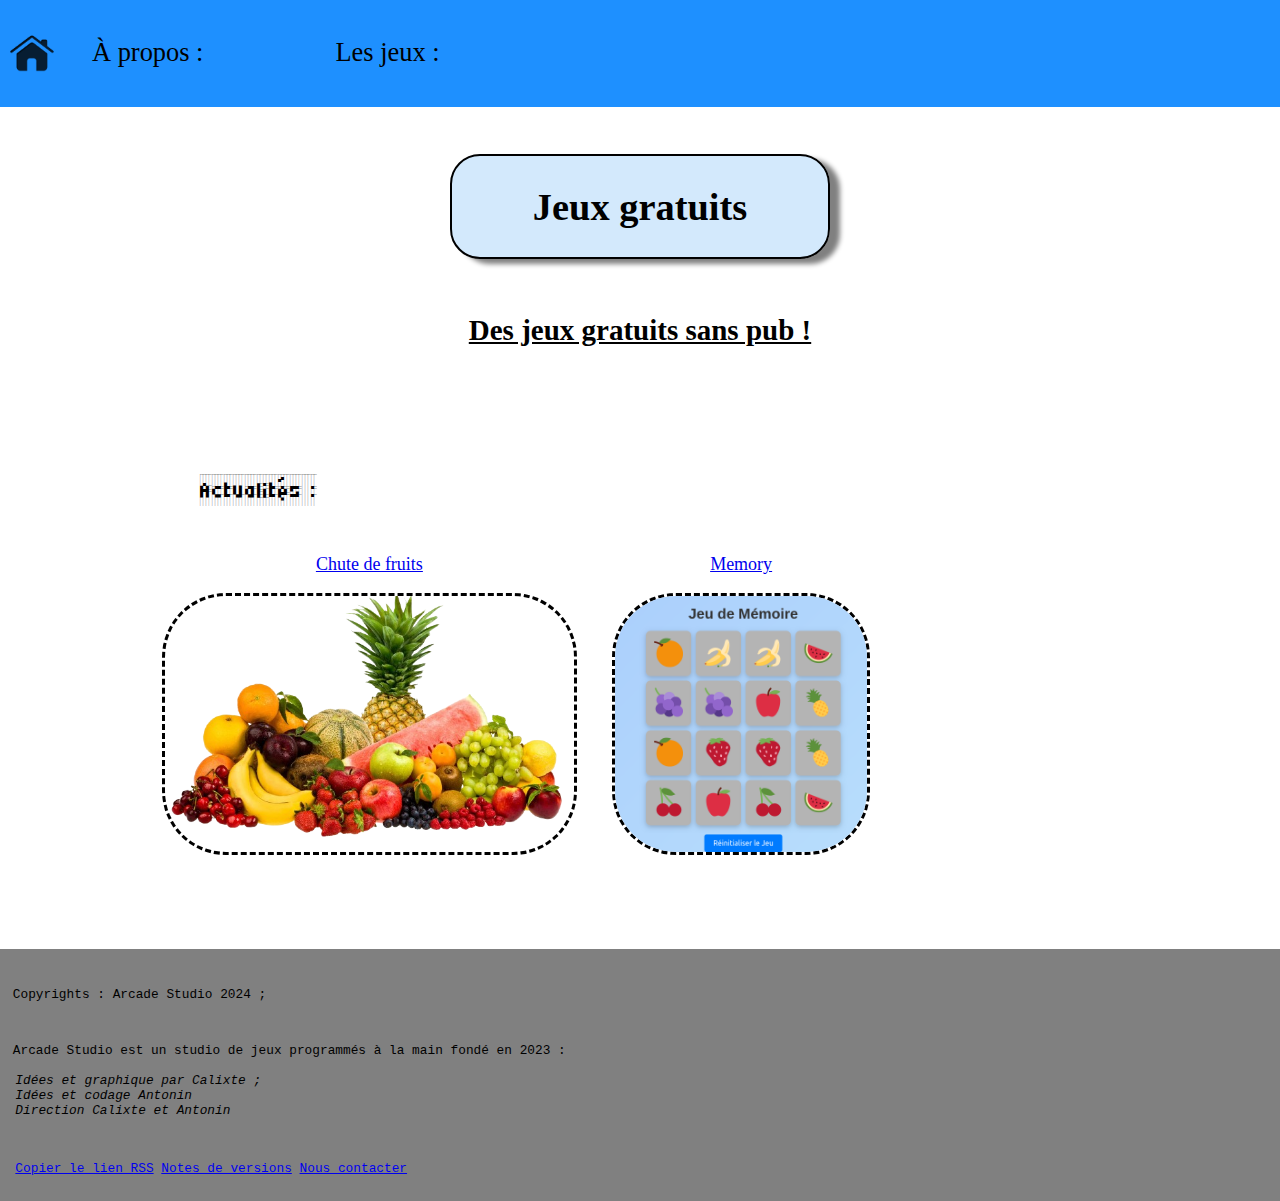
<file: index.html>
<!DOCTYPE html>
<html>
	<head>
		<title>Jeux gratuits - Page principale</title>
		<link rel="icon" href="favicon.ico">
		<meta http-equiv="content-type" content="text/html; charset=UTF-8">
		<link rel="stylesheet" href="styles/index.css">
		<link rel="stylesheet" href="styles/nav.css">
		<script src="scripts/script.js"></script>
	</head>

	<body>
		<nav>
			<img src="images/home.png" style="height:2em;margin-left:1em;margin-top:1.8em;margin-right:-4em;cursor:pointer;" alt="home" onclick="window.location.href='index.html';"><img>
			<details id="d1" class="liste" onmouseover="over(1);" onmouseout="out(1)">
				<summary>À propos :<br/></summary>
				<div class="details">
					<a class="mn" href="index.html#" onclick="navigator.clipboard.writeText('Copyrights : Arcade Studio 2024 ;')">Copier les informations des copyrights</a><br/><br/>
					<a class="mn" href="index.html#footer">Qui sommes-nous ?</a><br/><br/>
					<a class="mn" href="index.html#footer">Actualités (RSS)</a><br/>
				</div>
			</details>

			<details id="d2" class="liste" onmouseover="over(2);" onmouseout="out(2)">
				<summary onclick="window.location.href='explore.html';" style="cursor:pointer;">Les jeux :<br/></summary>
				<div class="details">
					<a class="mn" href="explore.html" style="background-image: url(images/link.svg);background-position: center right;background-repeat: no-repeat;">Les jeux&nbsp;&nbsp;&nbsp;</a><br/>
				</div>
			</details>
		</nav><br/><br/><br/><br/>

		<div id="content">
			<br/><br/><br/><br/>
			<h1>Jeux gratuits</h1>
			<h2><u>Des jeux gratuits sans pub !</h2></u></h2>
			<br/><br/><br/>
			<div id="actualités">
				<u style="font-size: xx-large;margin-left: 2em;font-family: 'game';">Actualités :</u><br><br/><br/>
				<div style="discplay:inline-flex;">
					<a href="games/chuteDeFruits" style="display: inline flow-root list-item;list-style: none;margin-left:2em;"><p style="text-align: center;font-size: large;">Chute de fruits</p><img id="cdf" title="Chute de fruits" src="images/fruits.png" alt="Chute de fruits"></a>&nbsp;&nbsp;
					<a href="games/memory" style="display: inline flow-root list-item;list-style: none;margin-left:2em;"><p style="text-align: center;font-size: large;">Memory</p><img id="cdf" title="Memory" src="images/Thèmes/memory.png" alt="Memory"></a>
				</div>
			</div>
		</div><br><br><br><br><br><br>
		<footer>
			<p>Copyrights : Arcade Studio 2024 ;</p><br/>
			<p>Arcade Studio est un studio de jeux programmés à la main fondé en 2023 :<br/><br/>
				<i id="cv">&nbsp; Idées et graphique par Calixte ;</i><br/>
				<i id="aw">&nbsp; Idées et codage Antonin</i><br/>
				<i id="aw">&nbsp; Direction Calixte et Antonin</i></p><br/><br/>
				&nbsp; <a href="#" onclick="navigator.clipboard.writeText('https://cavaanwl.github.io/games/flux.rss')">Copier le lien RSS</a>
				<a href="versions.html">Notes de versions</a>
				<a href="mail.html">Nous contacter</a>
				<a id="footer"></a>
		</footer>
	</body>
</html>
</file>
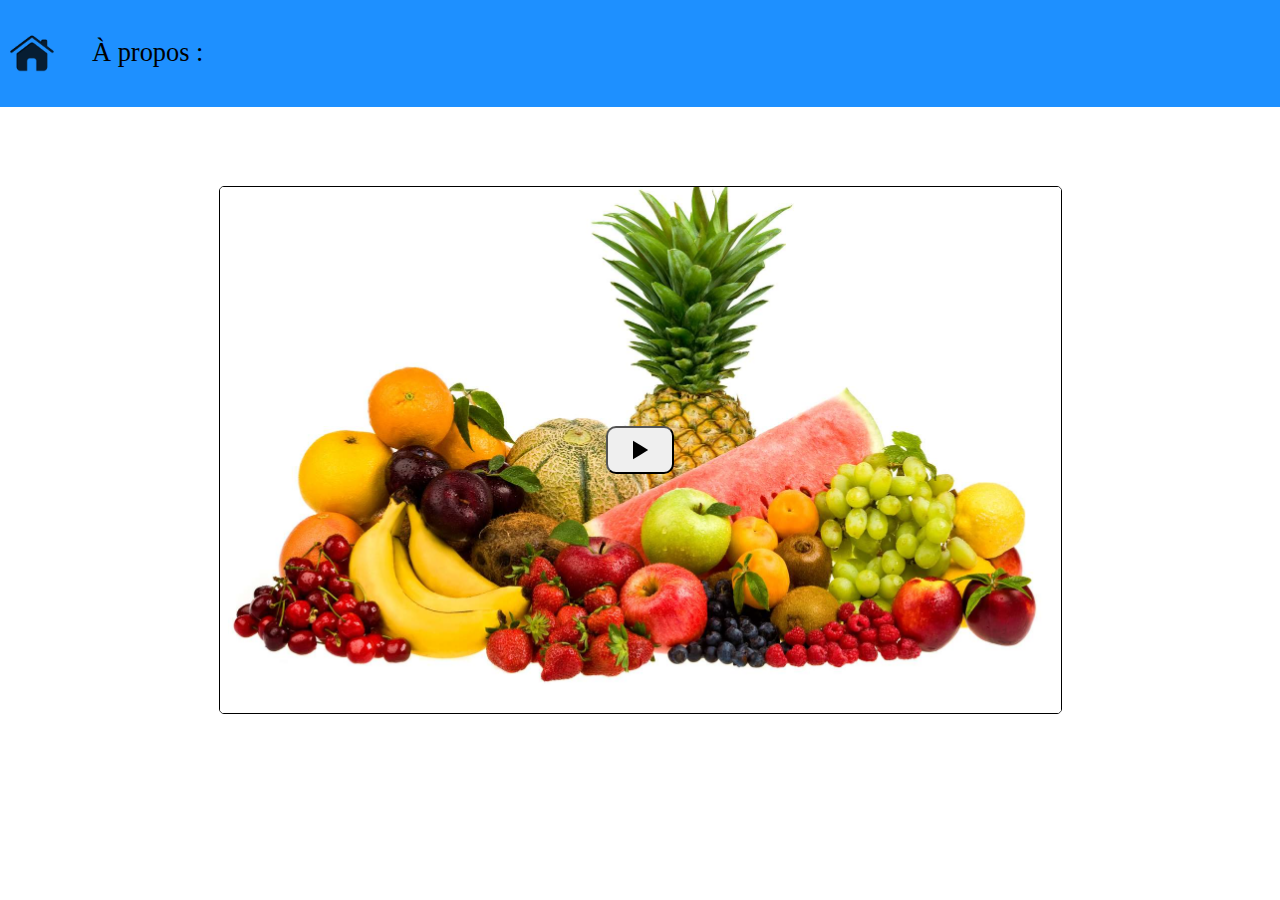
<file: games/chuteDeFruits/index.html>
<!DOCTYPE html>
<html>
	<head>
		<title>Jeux gratuits - Chute de fruits</title>
		<link rel="icon" href="favicon.ico">
		<meta http-equiv="content-type" content="text/html; charset=UTF-8">
		<link rel="stylesheet" href="styles/chute.css">
		<link rel="stylesheet" href="styles/descente.css">
		<link rel="stylesheet" href="styles/nav.css">
	</head>

	<body>
		<nav>
			<img src="images/home.png" style="height:2em;margin-left:1em;margin-top:1.8em;margin-right:-4em;cursor:pointer;" alt="home" onclick="window.location.href='../../index.html';"><img>
			<details id="d1" class="liste" onmouseover="over(1);" onmouseout="out(1)">
				<summary>À propos :<br/></summary>
				<div class="details">
					<a class="mn" href="#" onclick="navigator.clipboard.writeText('Copyrights : Arcade Studio 2024 ;')">Copier les informations des copyrights</a><br/>
				</div>
			</details>
		</nav><br/><br/><br/><br/><br/>
	<body id="body">
		<center id="compte" style="visibility:hidden;"><h3>Points : <p id="pts">0</p></h3>&nbsp;<h3>Vies : <p id="live">1</p></h3></center>
		<div id="groupe">
			<div id="game">
				<img src="images/fruits.jpeg" class="fruits" width='841' height='526'></img>
				<button id="play" title="jouer"onclick="audiostart()"><svg height="100%" version="1.1" viewBox="0 0 36 36" width="100%"><path d="M 12,26 18.5,22 18.5,14 12,10 z M 18.5,22 25,18 25,18 18.5,14 z"></path></svg></button>
			</div>
			<div id="jsf"></div>
		</div>
	</body> 
	<script src="script/script.js"></script>
	<script src="chute.js"></script> 
</html>
</file>
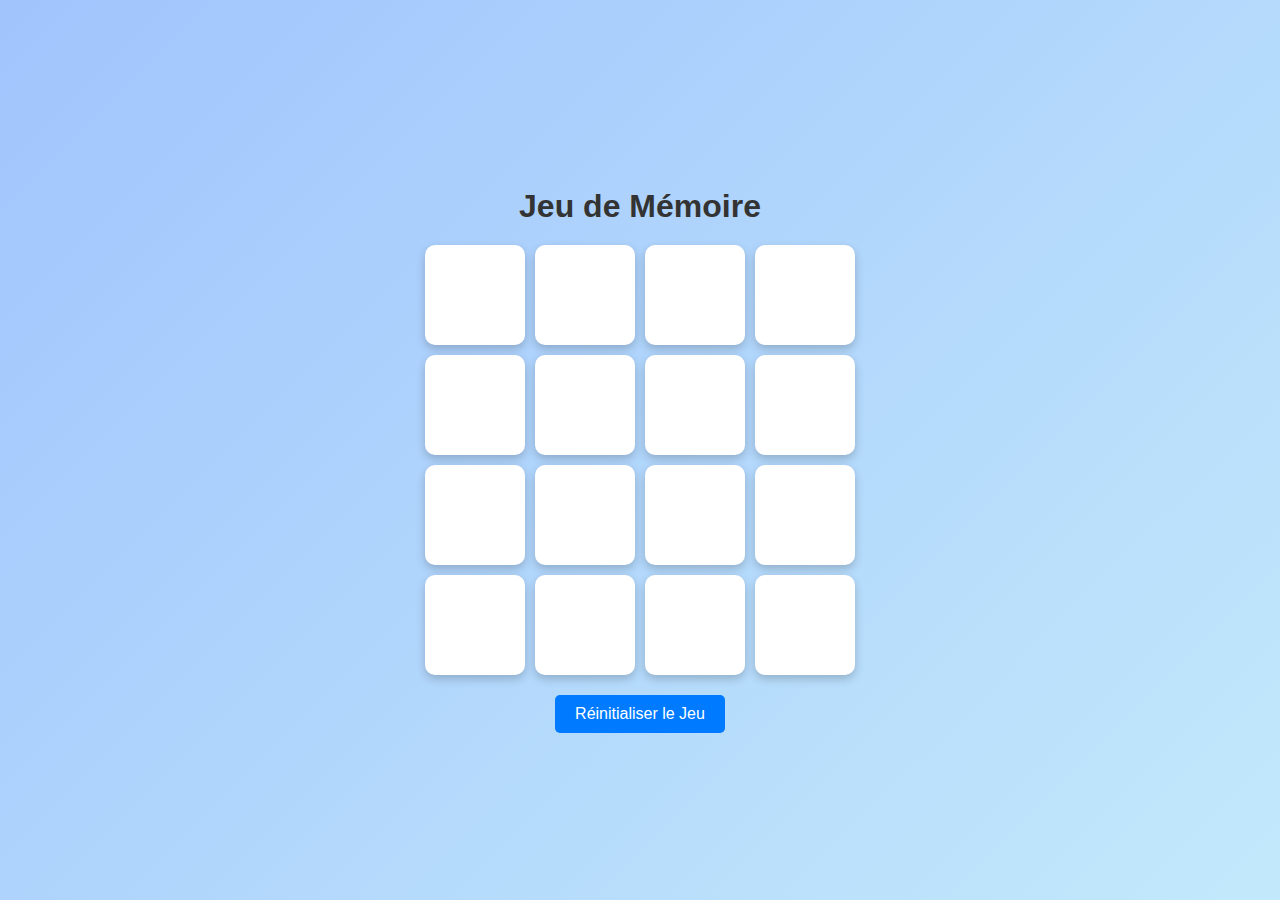
<file: games/memory/index.html>
<!DOCTYPE html>
<html lang="fr">
<head>
    <meta charset="UTF-8">
    <meta name="viewport" content="width=device-width, initial-scale=1.0">
    <link rel="stylesheet" href="styles/style.css">
    <link rel="icon" href="favicon.ico">
    <title>Jeu de Mémoire</title>
</head>
<body>
    <div class="container">
        <h1>Jeu de Mémoire</h1>
        <div class="board" id="board"></div>
        <button id="reset">Réinitialiser le Jeu</button>
    </div>
    <script src="scripts/script.js"></script>
</body>
</html>
</file>
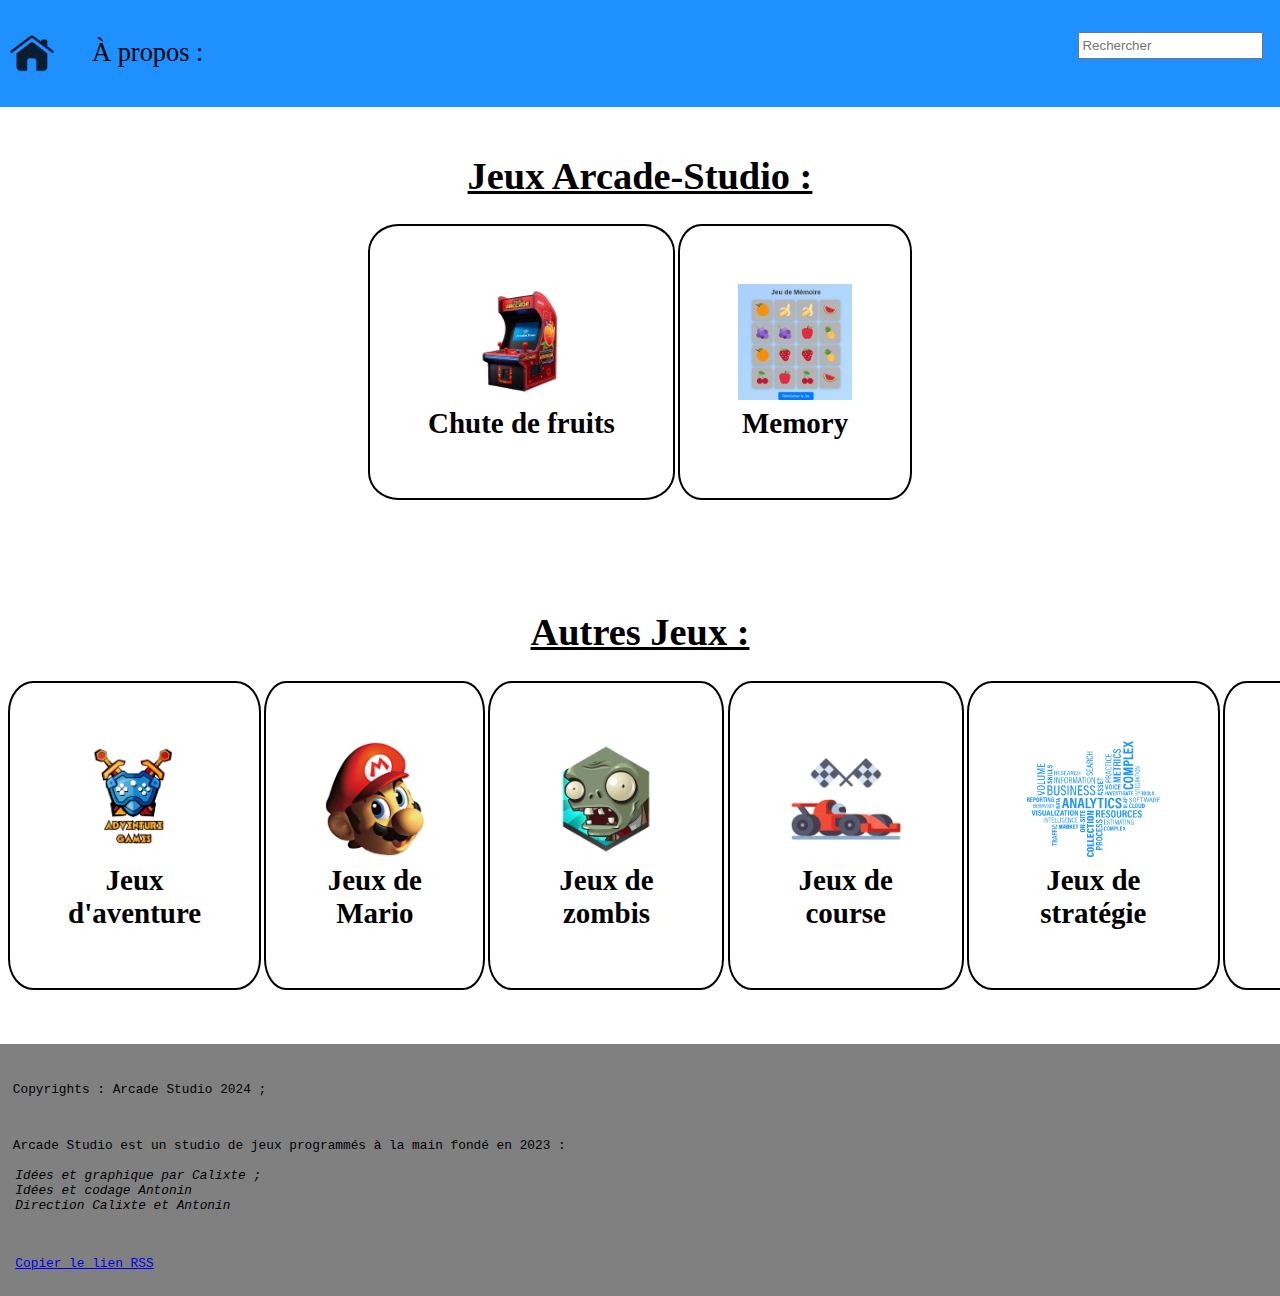
<file: explore.html>
<!DOCTYPE html>
<html lang="fr">
    <head>
        <meta charset="UTF-8">
        <meta name="viewport" content="width=device-width, initial-scale=1.0">
        <link rel="stylesheet" href="styles/nav.css">
        <link rel="stylesheet" href="styles/explore.css">
        <script src="scripts/script.js"></script>
        <script src="scripts/search.js"></script>
        <link rel="icon" href="favicon.ico">
        <title>Jeux Gratuits - Page des jeux</title>
    </head>
    <body>
        <nav>
            <img src="images/home.png" style="height:2em;margin-left:1em;margin-top:1.8em;margin-right:-4em;cursor:pointer;" alt="close" onclick="window.location.href='index.html';"><img>
            <details id="d1" class="liste" onmouseover="over(1);" onmouseout="out(1)">
                <summary>À propos :<br/></summary>
                <div class="details">
                    <a class="mn" href="#" onclick="navigator.clipboard.writeText('Copyrights : Arcade Studio 2024 ;')">Copier les informations des copyrights</a><br/><br/>
                    <a class="mn" href="#footer">Qui sommes-nous ?</a><br/><br/>
                    <a class="mn" href="#footer">Actualités (RSS)</a><br/>
                </div>
            </details>
            <form action="" method="dialog">
                <input list="search" name="q" placeholder="Rechercher" id="input" type="search" >
                <button style="visibility: hidden;" type="submit" onclick="go();"></button>
                <datalist id="search">
                    <option value="Chute de fruits"></option>
                    <option value="Memory"></option>
                    <option value="aventure"></option>
                    <option value="mario"></option>
                    <option value="zombis"></option>
                    <option value="course"></option>
                    <option value="stratégie"></option>
                    <option value="tir"></option>
                    <option value="avion"></option>
                </datalist>
            </form>
        </nav><br/><br/><br/><br/><br/><br/><br/><br/>
        <center id="content">
            <div id="ja">
                <h1 id="jear"><u>Jeux Arcade-Studio :</u></h1><br><br>
                <div id="jaoj">
                    <h2  onclick="window.location.href='games/chuteDeFruits';"><img class="themes" src="images/Thèmes/arcade.png"></img><br>Chute de fruits</h2>&nbsp;
                    <h2  onclick="window.location.href='games/memory';"><img class="themes" src="images/Thèmes/memory.png"></img><br>Memory</h2>
                </div>
            </div>
            <br/><br/><br/><br/>
            <h1 id="ajv"><u>Autres Jeux :</u></h1><br><br>
            <div id="aj">
                <h2 onclick="window.location.href='games/aventure.html';"><img class="themes" src="images/Thèmes/aventure.png"></img><br>Jeux d'aventure</h2>&nbsp;
                <h2 onclick="window.location.href='games/mario.html';"><img class="themes" src="images/Thèmes/mario.png"></img><br>Jeux de Mario</h2>&nbsp;
                <h2 onclick="window.location.href='games/zombis.html';"><img class="themes" src="images/Thèmes/zombis.png"></img><br>Jeux de zombis</h2>&nbsp;
                <h2 onclick="window.location.href='games/course.html';"><img class="themes" src="images/Thèmes/course.png"></img><br>Jeux de course</h2>&nbsp;
                <h2 onclick="window.location.href='games/stratégie.html';"><img class="themes" src="images/Thèmes/stratégie.png"></img><br>Jeux de stratégie</h2>&nbsp;
                <h2 onclick="window.location.href='games/tir.html';"><img class="themes" src="images/Thèmes/tir.png"></img><br>Jeux de tirs</h2>&nbsp;
                <h2 onclick="window.location.href='games/avion.html';"><img class="themes" src="images/Thèmes/avion.png"></img><br>Jeux d'avions</h2>
            </div>
        </center>
        <br><br>
        <footer>
            <p>Copyrights : Arcade Studio 2024 ;</p><br/>
            <p>Arcade Studio est un studio de jeux programmés à la main fondé en 2023 :<br/><br/>
                <i id="cv">&nbsp; Idées et graphique par Calixte ;</i><br/>
                <i id="aw">&nbsp; Idées et codage Antonin</i><br/>
                <i id="aw">&nbsp; Direction Calixte et Antonin</i></p><br/><br/>
                &nbsp; <a href="#" onclick="navigator.clipboard.writeText('https://cavaanwl.github.io/main/flux.rss')">Copier le lien RSS</a>
                <a id="footer"></a>
        </footer>
    </body>
</html>
</file>
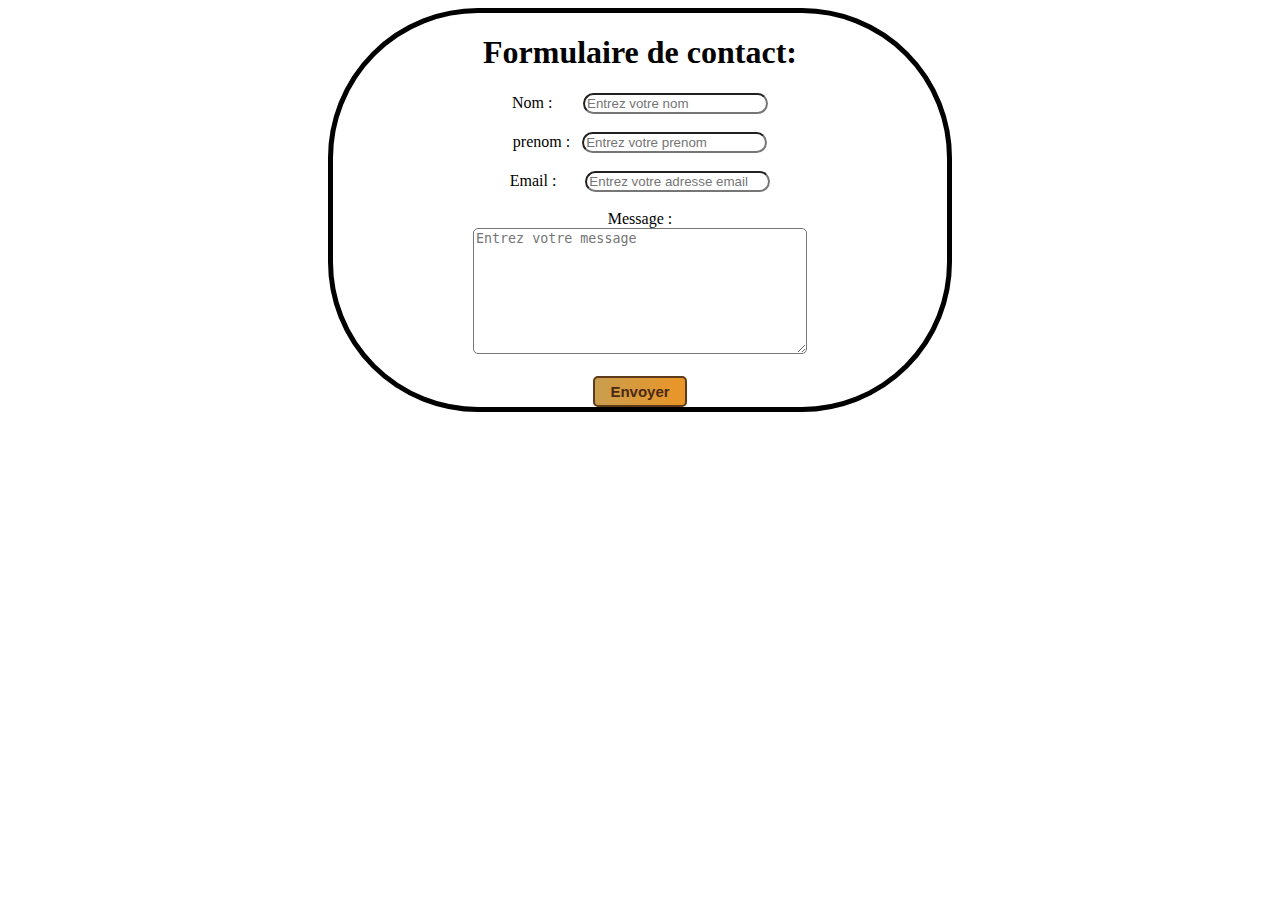
<file: mail.html>
<!DOCTYPE html>
<html>
	<head>
		<meta charset="utf-8">
		<link rel="stylesheet" href="mail.css">
		<link rel="icon" href="email.png">
		<title>Contactez nous :</title>
	</head>
	<body>
		<noscript>
			<p>Veuillez activer le Javascript pour voir la page.</p>
		</noscript>
		<div class="case">
			<h1>Formulaire de contact:</h1>
			<form>
					<label for="nom">Nom :</label>
					<input type="text" id="nomcontact" name="nom" placeholder="Entrez votre nom"  required><br><br>

					<label for="prenom">prenom :</label>
					<input type="text" id="prenom" name="prenom" placeholder="Entrez votre prenom" required><br><br>

					<label for="email">Email :</label>
					<input type="email" id="emailcontact" name="email" placeholder="Entrez votre adresse email" required><br><br>

					<label for="message">Message :</label><br>
					<textarea id="messagecontact" name="message" placeholder="Entrez votre message" required></textarea><br><br>

					<input type = "button" value="Envoyer" id="envoyer" onClick="sendEmail()"/>
					<script type="text/javascript" src="mail.js"></script>
				</form>
			</div>
	</body>
</html>
</file>
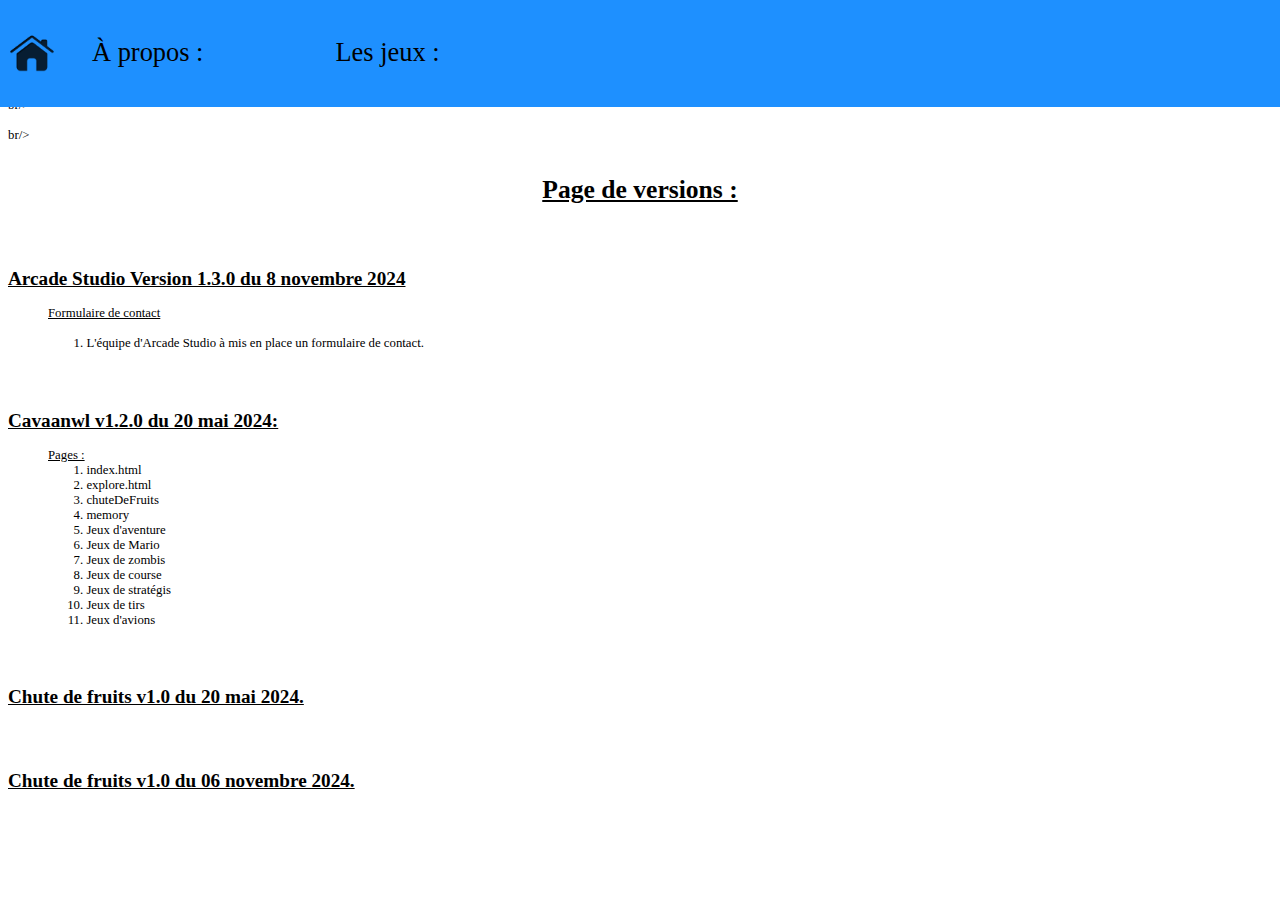
<file: versions.html>
<!DOCTYPE html>
<html>
	<head>
		<title>Versions</title>
		<link rel="icon" href="favicon.ico">
		<meta http-equiv="content-type" content="text/html; charset=UTF-8">
		<link rel="stylesheet" href="styles/versions.css">
		<link rel="stylesheet" href="styles/nav.css">
	</head>

	<body>
			<nav>
			<img src="images/home.png" style="height:2em;margin-left:1em;margin-top:1.8em;margin-right:-4em;cursor:pointer;" alt="home" onclick="window.location.href='index.html';"><img>
			<details id="d1" class="liste" onmouseover="over(1);" onmouseout="out(1)">
				<summary>À propos :<br/></summary>
				<div class="details">
					<a class="mn" href="index.html#" onclick="navigator.clipboard.writeText('Copyrights : Arcade Studio 2024 ;')">Copier les informations des copyrights</a><br/><br/>
				</div>
			</details>

			<details id="d2" class="liste" onmouseover="over(2);" onmouseout="out(2)">
				<summary>Les jeux :<br/></summary>
				<div class="details">
					<a class="mn" href="explore.html" style="background-image: url(images/link.svg);background-position: center right;background-repeat: no-repeat;">Les jeux&nbsp;&nbsp;&nbsp;</a><br/>
				</div>
			</details>
		</nav><br/><br/><br/><br/>br/><br/><br/>br/><br/><br/>br/><br/><br/>
		<h1><u>Page de versions :</u></h1><br><br>
		<h2><u>Arcade Studio Version 1.3.0 du 8 novembre 2024</u></h2>
		<ol><u>Formulaire de contact</u><br><br>
			<li>L'équipe d'Arcade Studio à mis en place un formulaire de contact.</li></ol><br><br>
		<h2><u>Cavaanwl v1.2.0 du 20 mai 2024:</u></h2>
		<ol><u>Pages :</u>
			<li>index.html</li>
			<li>explore.html</li>
			<li>chuteDeFruits</li>
			<li>memory</li>
			<li>Jeux d'aventure</li>
			<li>Jeux de Mario</li>
			<li>Jeux de zombis</li>
			<li>Jeux de course</li>
			<li>Jeux de stratégis</li>
			<li>Jeux de tirs</li>
			<li>Jeux d'avions</li>
		</ol><br><br>
		<h2><u>Chute de fruits v1.0 du 20 mai 2024.</u></h2><br><br>
		<h2><u>Chute de fruits v1.0 du 06 novembre 2024.</u></h2>
	</body>
</html>
</file>
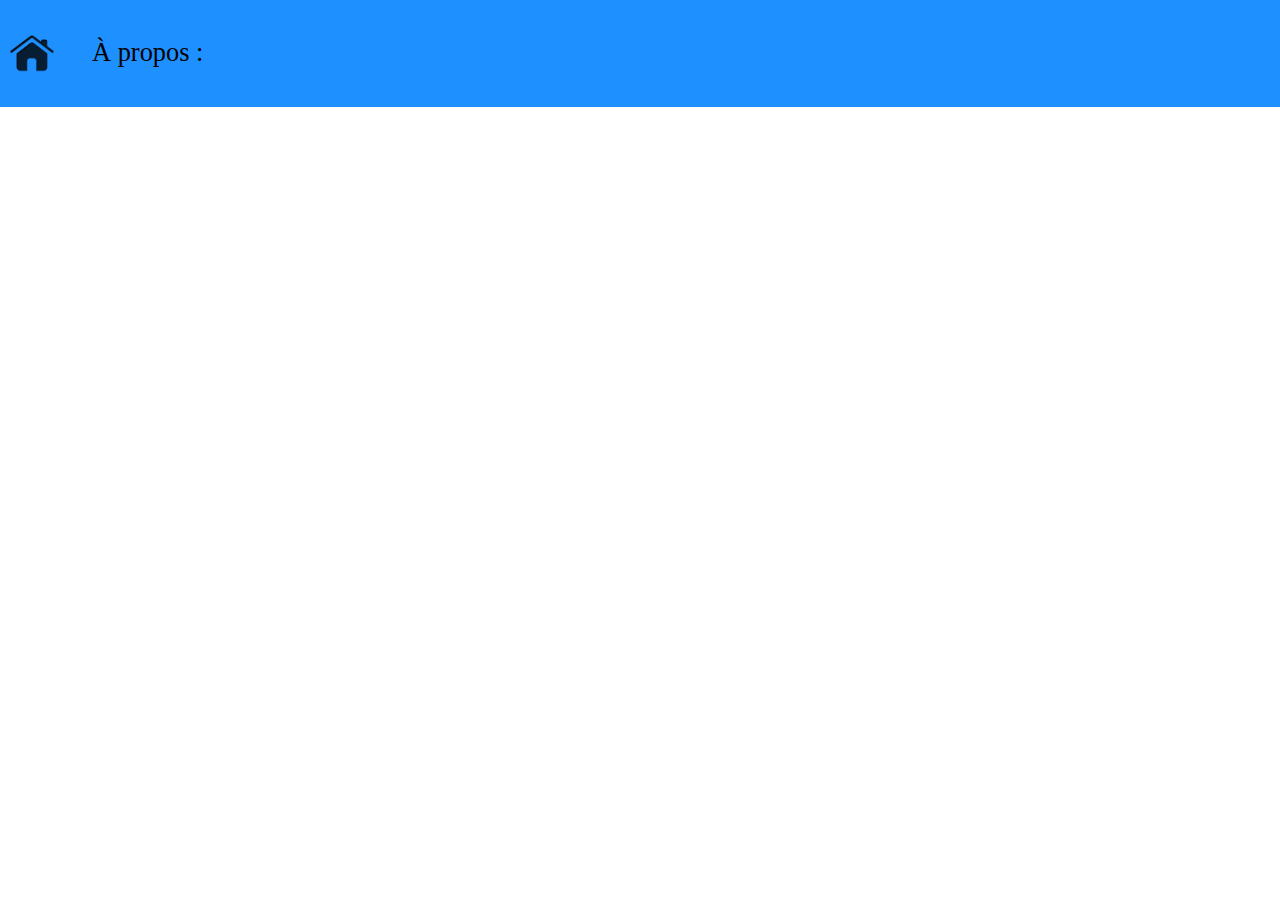
<file: games/aventure.html>
<!DOCTYPE html>
<html lang="fr">
    <head>
        <meta charset="UTF-8">
        <meta name="viewport" content="width=device-width, initial-scale=1.0">
        <link rel="stylesheet" href="styles/nav.css">
        <link rel="stylesheet" href="styles/explore.css">
        <script src="script/script.js"></script>
        <link rel="icon" href="favicon.ico">
        <title>Jeux Gratuits - Aventure</title>
    </head>
    <body>
        <nav>
            <img src="images/home.png" style="height:2em;margin-left:1em;margin-top:1.8em;margin-right:-4em;cursor:pointer;" alt="close" onclick="window.location.href='../index.html';"><img>
            <details id="d1" class="liste" onmouseover="over(1);" onmouseout="out(1)">
                <summary>À propos :<br/></summary>
                <div class="details">
                    <a class="mn" href="#" onclick="navigator.clipboard.writeText('Copyrights : Arcade Studio 2024 ;')">Copier les informations des copyrights</a><br/>
                </div>
            </details>
        </nav><br/><br/><br/><br/><br/><br/><br/><br/>
        <center><iframe src="https://html5.gamedistribution.com/3790681b69584409b7f681a8e400102d/" frameborder="0" height="500" width="500"></iframe></center>
        <br><br>
    </body>
</html>
</file>
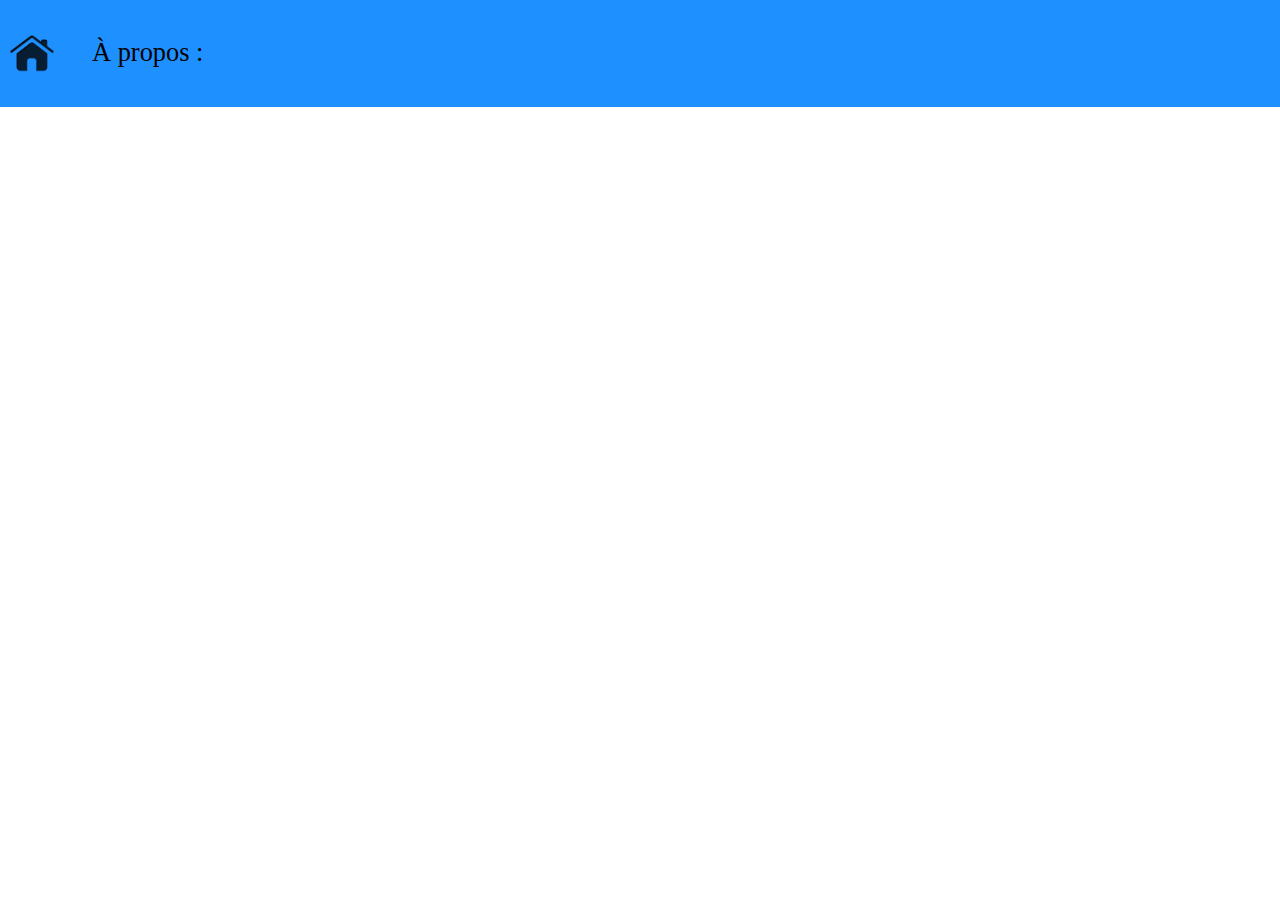
<file: games/avion.html>
<!DOCTYPE html>
<html lang="fr">
    <head>
        <meta charset="UTF-8">
        <meta name="viewport" content="width=device-width, initial-scale=1.0">
        <link rel="stylesheet" href="styles/nav.css">
        <link rel="stylesheet" href="styles/explore.css">
        <script src="script/script.js"></script>
        <link rel="icon" href="favicon.ico">
        <title>Jeux Gratuits - Avion</title>
    </head>
    <body>
        <nav>
            <img src="images/home.png" style="height:2em;margin-left:1em;margin-top:1.8em;margin-right:-4em;cursor:pointer;" alt="close" onclick="window.location.href='../index.html';"><img>
            <details id="d1" class="liste" onmouseover="over(1);" onmouseout="out(1)">
                <summary>À propos :<br/></summary>
                <div class="details">
                    <a class="mn" href="#" onclick="navigator.clipboard.writeText('Copyrights : Arcade Studio 2024 ;')">Copier les informations des copyrights</a><br/>
                </div>
            </details>
        </nav><br/><br/><br/><br/><br/><br/><br/><br/>
        <center><iframe src="https://html5.gamedistribution.com/rvvASMiM/895b66741b8a411fa92cc58f3a309b23/index.html?gd_sdk_referrer_url=https%3A%2F%2Fwww.play-games.com%2Fgame%2F37559%2Fflight-pilot-airplane-games-24.html&gd_zone_config=[base64]" frameborder="0" height="630" width="900"></iframe></center>
        <br><br>
    </body>
</html>
</file>
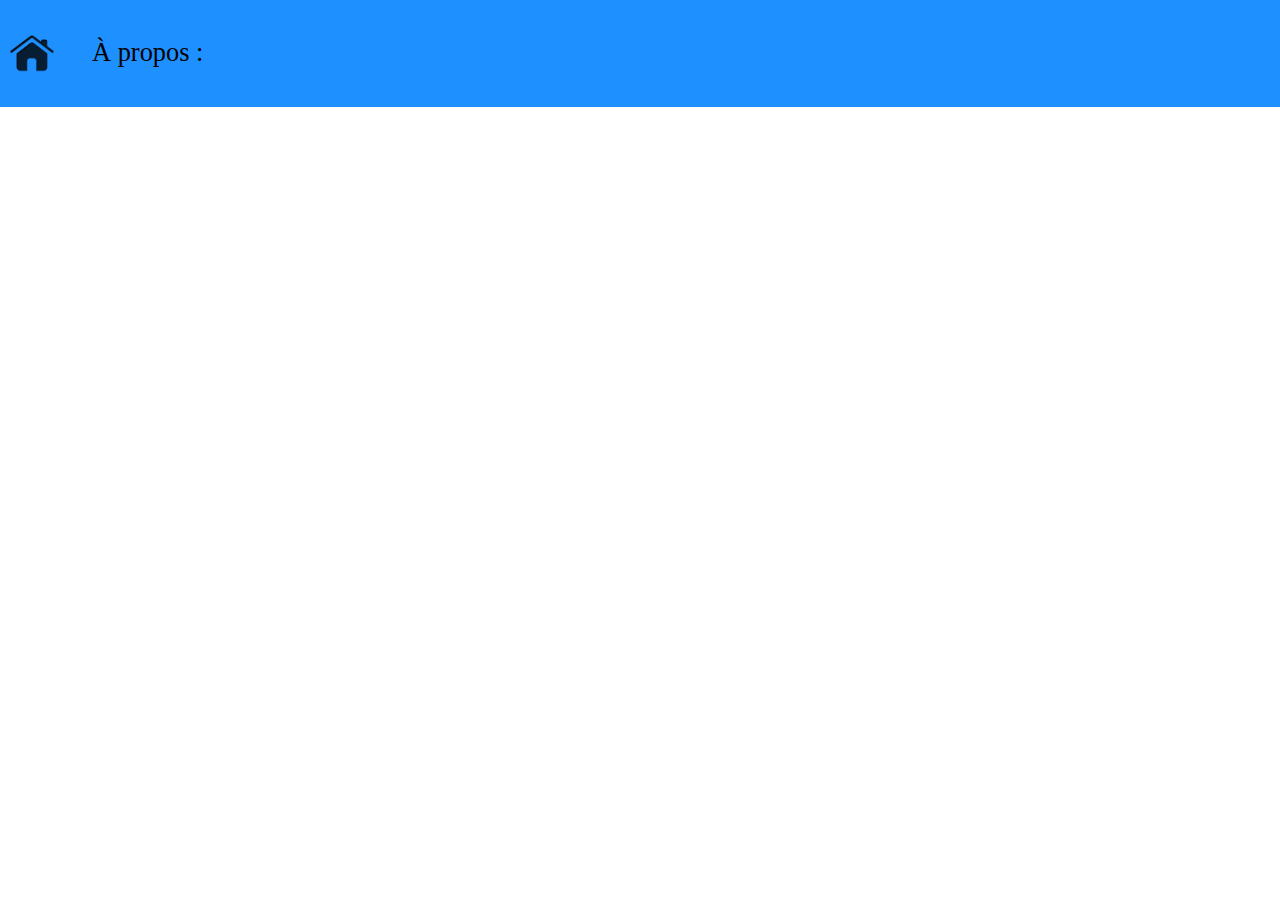
<file: games/course.html>
<!DOCTYPE html>
<html lang="fr">
    <head>
        <meta charset="UTF-8">
        <meta name="viewport" content="width=device-width, initial-scale=1.0">
        <link rel="stylesheet" href="styles/nav.css">
        <link rel="stylesheet" href="styles/explore.css">
        <script src="script/script.js"></script>
        <link rel="icon" href="favicon.ico">
        <title>Jeux Gratuits - Course</title>
    </head>
    <body>
        <nav>
            <img src="images/home.png" style="height:2em;margin-left:1em;margin-top:1.8em;margin-right:-4em;cursor:pointer;" alt="close" onclick="window.location.href='../index.html';"><img>
            <details id="d1" class="liste" onmouseover="over(1);" onmouseout="out(1)">
                <summary>À propos :<br/></summary>
                <div class="details">
                    <a class="mn" href="#" onclick="navigator.clipboard.writeText('Copyrights : Arcade Studio 2024 ;')">Copier les informations des copyrights</a><br/>
                </div>
            </details>
        </nav><br/><br/><br/><br/><br/><br/><br/><br/>
        <center><iframe src="https://html5.gamedistribution.com/ad75622669c04571aa24d18d77805547/" frameborder="0" height="550" width="900"></iframe></center>
        <br><br>
    </body>
</html>
</file>
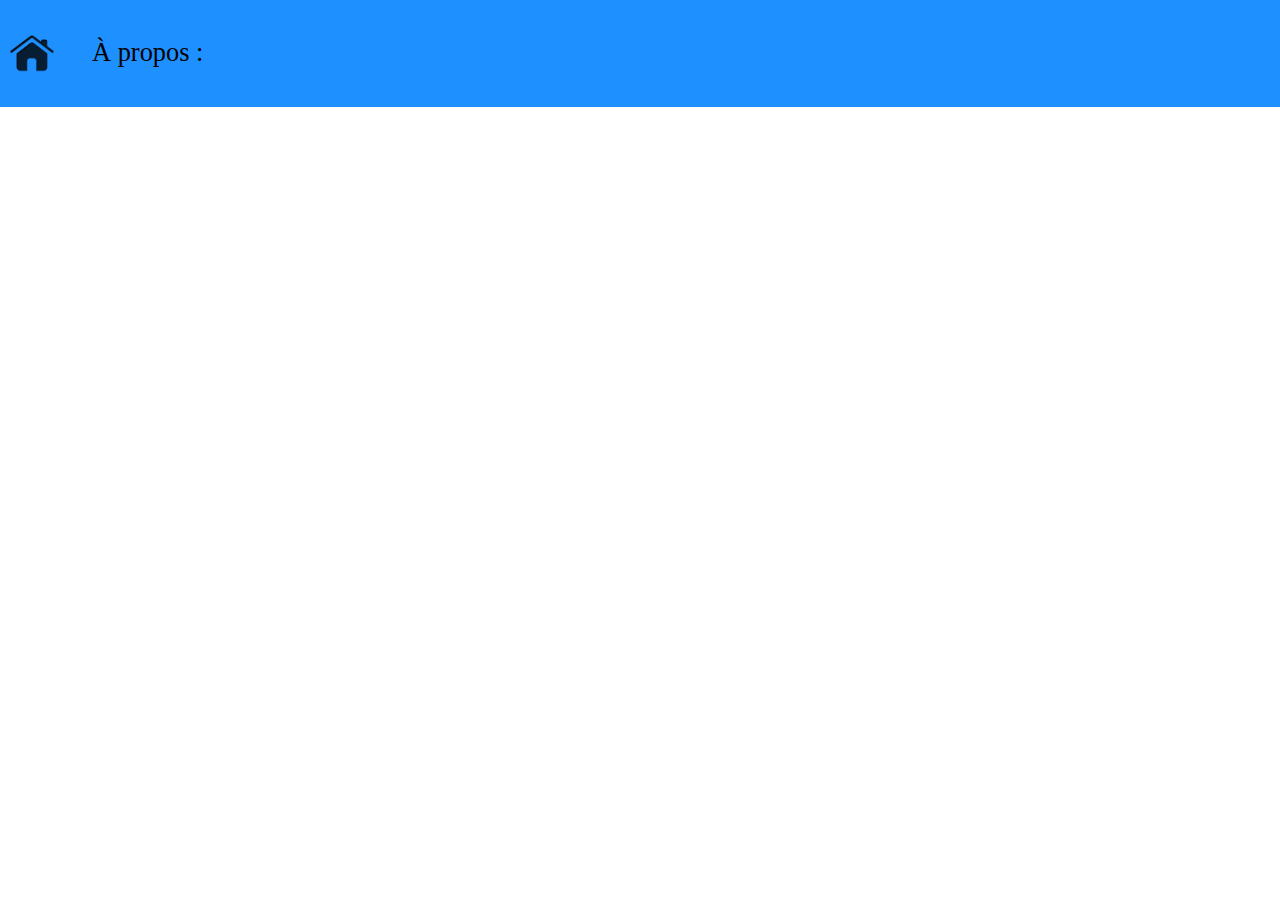
<file: games/mario.html>
<!DOCTYPE html>
<html lang="fr">
    <head>
        <meta charset="UTF-8">
        <meta name="viewport" content="width=device-width, initial-scale=1.0">
        <link rel="stylesheet" href="styles/nav.css">
        <link rel="stylesheet" href="styles/explore.css">
        <script src="script/script.js"></script>
        <link rel="icon" href="favicon.ico">
        <title>Jeux Gratuits - Mario</title>
    </head>
    <body>
        <nav>
            <img src="images/home.png" style="height:2em;margin-left:1em;margin-top:1.8em;margin-right:-4em;cursor:pointer;" alt="close" onclick="window.location.href='../index.html';"><img>
            <details id="d1" class="liste" onmouseover="over(1);" onmouseout="out(1)">
                <summary>À propos :<br/></summary>
                <div class="details">
                    <a class="mn" href="#" onclick="navigator.clipboard.writeText('Copyrights : Arcade Studio 2024 ;')">Copier les informations des copyrights</a><br/>
                </div>
            </details>
        </nav><br/><br/><br/><br/><br/><br/><br/><br/>
        <center><iframe src="https://supermario-game.com/mario-game/mario.html" frameborder="0" height="500" width="1000"></iframe></center>
        <br><br>
    </body>
</html>
</file>
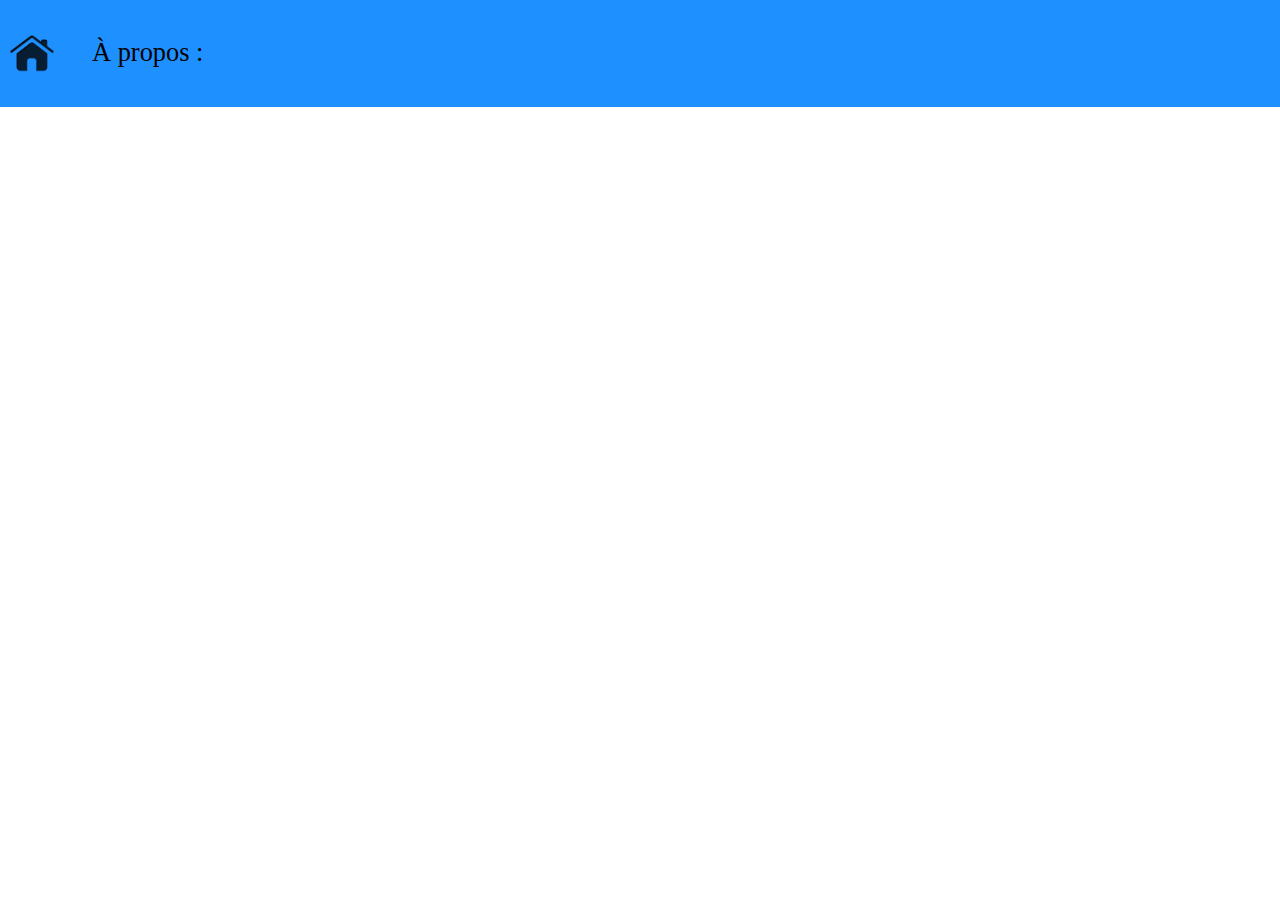
<file: games/stratégie.html>
<!DOCTYPE html>
<html lang="fr">
    <head>
        <meta charset="UTF-8">
        <meta name="viewport" content="width=device-width, initial-scale=1.0">
        <link rel="stylesheet" href="styles/nav.css">
        <link rel="stylesheet" href="styles/explore.css">
        <script src="script/script.js"></script>
        <link rel="icon" href="favicon.ico">
        <title>Jeux Gratuits - Stratégie</title>
    </head>
    <body>
        <nav>
            <img src="images/home.png" style="height:2em;margin-left:1em;margin-top:1.8em;margin-right:-4em;cursor:pointer;" alt="close" onclick="window.location.href='../index.html';"><img>
            <details id="d1" class="liste" onmouseover="over(1);" onmouseout="out(1)">
                <summary>À propos :<br/></summary>
                <div class="details">
                    <a class="mn" href="#" onclick="navigator.clipboard.writeText('Copyrights : Arcade Studio 2024 ;')">Copier les informations des copyrights</a><br/>
                </div>
            </details>
        </nav><br/><br/><br/><br/><br/><br/><br/><br/>
        <center><iframe src="https://html5.gamedistribution.com/85dcb4270a524c31810cdeeeaf311bec/" frameborder="0" height="500" width="500"></iframe></center>
        <br><br>
    </body>
</html>
</file>
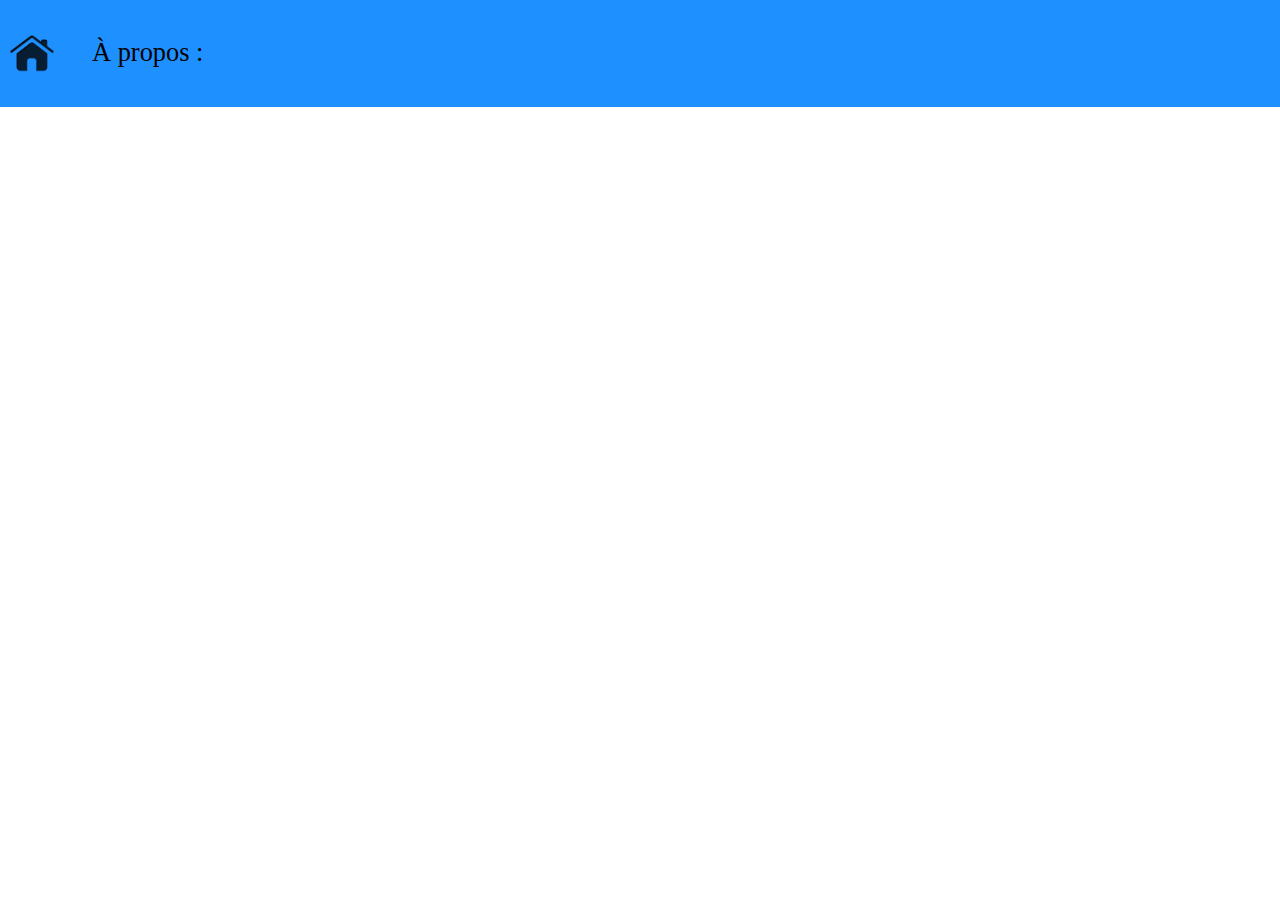
<file: games/tir.html>
<!DOCTYPE html>
<html lang="fr">
    <head>
        <meta charset="UTF-8">
        <meta name="viewport" content="width=device-width, initial-scale=1.0">
        <link rel="stylesheet" href="styles/nav.css">
        <link rel="stylesheet" href="styles/explore.css">
        <script src="script/script.js"></script>
        <link rel="icon" href="favicon.ico">
        <title>Jeux Gratuits - Tir</title>
    </head>
    <body>
        <nav>
            <img src="images/home.png" style="height:2em;margin-left:1em;margin-top:1.8em;margin-right:-4em;cursor:pointer;" alt="close" onclick="window.location.href='../index.html';"><img>
            <details id="d1" class="liste" onmouseover="over(1);" onmouseout="out(1)">
                <summary>À propos :<br/></summary>
                <div class="details">
                    <a class="mn" href="#" onclick="navigator.clipboard.writeText('Copyrights : Arcade Studio 2024 ;')">Copier les informations des copyrights</a><br/>
                </div>
            </details>
        </nav><br/><br/><br/><br/><br/><br/><br/><br/>
        <center><iframe src="https://html5.gamedistribution.com/8b55f4f729be4e70b6155f27d2e04690/" frameborder="0" height="500" width="500"></iframe></center>
        <br><br>
    </body>
</html>
</file>
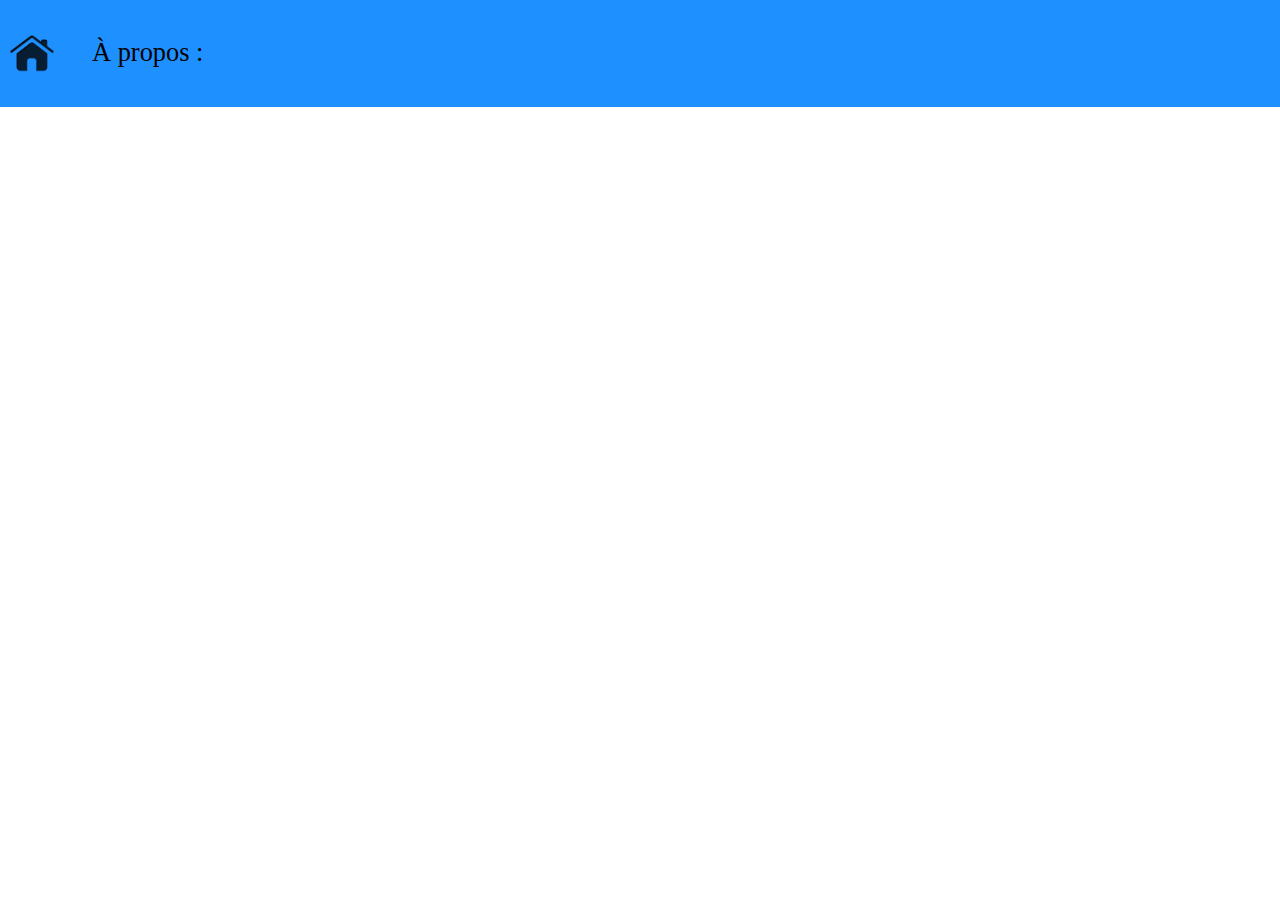
<file: games/zombis.html>
<!DOCTYPE html>
<html lang="fr">
    <head>
        <meta charset="UTF-8">
        <meta name="viewport" content="width=device-width, initial-scale=1.0">
        <link rel="stylesheet" href="styles/nav.css">
        <link rel="stylesheet" href="styles/explore.css">
        <script src="script/script.js"></script>
        <link rel="icon" href="favicon.ico">
        <title>Jeux Gratuits - Zombis</title>
    </head>
    <body>
        <nav>
            <img src="images/home.png" style="height:2em;margin-left:1em;margin-top:1.8em;margin-right:-4em;cursor:pointer;" alt="close" onclick="window.location.href='../index.html';"><img>
            <details id="d1" class="liste" onmouseover="over(1);" onmouseout="out(1)">
                <summary>À propos :<br/></summary>
                <div class="details">
                    <a class="mn" href="#" onclick="navigator.clipboard.writeText('Copyrights : Arcade Studio 2024 ;')">Copier les informations des copyrights</a><br/>
                </div>
            </details>
        </nav><br/><br/><br/><br/><br/><br/><br/><br/>
        <center><iframe src="https://html5.gamedistribution.com/6fc726e37edc48c3b586f34adfc8aaab/" frameborder="0" height="500" width="500"></iframe></center>
        <br><br>
    </body>
</html>
</file>
<file: styles/index.css>
html {
	scroll-behavior: smooth;
}

body{
	font-family:Z003;
	background-color: #fff;
	font-size: 80%;
}

footer{
	background-color: gray;
	font-family: 'Courier New', Courier, monospace;
	width: 100%;
	position: absolute;
	bottom: -10;
	left: 0;
	padding-top:2em;
	padding-bottom:2em;
	text-indent: 1em;
}

h1{
	text-align: center;
	border: 2px solid black;
	border-radius: 30px;
	display:block;
	margin-left: 35%;
	margin-right: 35%;
	padding:0.75em;
	font-size: 3em;
	background-color:rgba(152, 203, 248, 0.432);
	box-shadow: 10px 5px 5px gray;
}

h2{	
	text-align:center;
	margin-top:-1em;
	font-size: 29px;
	padding: 2em;
}

#cdf {
	border: dashed black;
	height:20em;
	border-radius:5em;
}

#actualités{
	margin-left:10em;
}

@font-face {
	font-family: game;
	src: url(fonts/game.ttf) format('truetype');
}
</file>
<file: styles/nav.css>
nav {
	display:flex;
	background-color:dodgerblue;
	position:fixed;
	margin-top:-1em;
	margin-left:-1em;
	width:102%;
	font-size: x-large;
}
summary{
	display: block;
}

details {
	margin-left:5em;
	margin-top:2em;
	margin-bottom:1.5em;
	font-size:1.1em;
}

.liste {
	cursor:default;
}

.details {
	background-color:dodgerblue;
	margin-top:0em;
	border:1px solid black;
	border-radius:5px;
	position:fixed;
	padding:10px 10px;
}

.mn {
	color:white;
	text-decoration:none;
	padding:2px 2px;
}
</file>
<file: games/chuteDeFruits/styles/chute.css>
#gg{  border-radius: 10px;
  text-align: center;
  margin-right: 60em;
  cursor: pointer;
  position: absolute;
  left: 50%;
  top: 35%;
  height: 52px;
  margin-left: -34px;
  margin-top: -24px;
}
#play{	border-radius: 10px;
		text-align: center;
		margin-right: 60em;
		cursor: pointer;
		position: absolute;
   		 left: 50%;
   		 top: 50%;
  		 width: 68px;
    	 	height: 48px;
   		 margin-left: -34px;
		 margin-top: -24px;
}
.play:hover{	box-shadow:5px 8px #ccc;
}

 .fruits{text-align: center;
		position: absolute;
		margin: auto;
		top: 0;
		right: 0;
		bottom: 0;
		left: 0;
		cursor: text;
		border:1px solid black;
		border-radius: 5px;
}
.fj{	text-align: center;
		position: absolute;
		margin: auto;
		top: 0;
		right: 0;
		bottom: 0;
		left: 0;
		cursor: text;
}

video{	
		text-align: center;
		position: absolute;
		margin: auto;
		top: 0;
		right: 0;
		bottom: 0;
		left: 0;
		cursor: text;
		width: 844px;
    	height: 527px;
}

.skype{	
		text-align: center;
		margin-right: 60em;
		cursor: pointer;
		position: absolute;
   		left: 70.25%;
   		top: 55%;
  		width: 68px;
    		height: 65px;
   		margin-left: -34px;
		margin-top: -24px;
		background: #00000075;
		border: 1px solid gray;
		border-radius: 15px;
		color:#fff;
}

#groupe{	
		position: fixed; 
 		top: 0; 
 		left: 0; 
 		min-width: 100%;
		min-height: 100%;
}

.j{
		text-align: center;
		position: absolute;
		margin: auto;
		top: 0;
		right: 0;
		bottom: 0;
		left: 0;
}

.img {
	width: 50px;
	position: fixed;
}

#game {
	margin-top:10em;
}

#panier {
	margin-top:30em;
	width:100px;
	z-index: 2;
}

#compte {
	display: inline-flex;
}
</file>
<file: games/chuteDeFruits/styles/descente.css>
.img {
	visibility: hidden;
}
@keyframes slidein {
	0% {
		margin-top:0em;
		visibility: visible;
	}
	99% {
		margin-top:550px;
		visibility: visible;
	}
	100% {
		visibility: hidden;
	}
}
</file>
<file: games/chuteDeFruits/styles/nav.css>
nav {
	display:flex;
	background-color:dodgerblue;
	position:fixed;
	margin-top:-1em;
	margin-left:-1em;
	width:102%;
	font-size: x-large;
	z-index: 2;
	font-family:Z003;
}
summary{
	display: block;
}

details {
	margin-left:5em;
	margin-top:2em;
	margin-bottom:1.5em;
	font-size:1.1em;
}

.liste {
	cursor:default;
}

.details {
	background-color:dodgerblue;
	margin-top:0em;
	border:1px solid black;
	border-radius:5px;
	position:fixed;
	padding:10px 10px;
}

.mn {
	color:white;
	text-decoration:none;
	padding:2px 2px;
}
</file>
<file: games/memory/styles/style.css>
body {
    font-family: 'Arial', sans-serif;
    background: linear-gradient(135deg, #a1c4fd, #c2e9fb);
    display: flex;
    justify-content: center;
    align-items: center;
    height: 100vh;
    margin: 0;
}

.container {
    text-align: center;
}

h1 {
    color: #333;
    margin-bottom: 20px;
}

.board {
    display: grid;
    grid-template-columns: repeat(4, 100px);
    grid-gap: 10px;
    margin-bottom: 20px;
}

.card {
    width: 100px;
    height: 100px;
    background-color: #fff;
    border-radius: 10px;
    box-shadow: 0 4px 10px rgba(0, 0, 0, 0.2);
    display: flex;
    justify-content: center;
    align-items: center;
    font-size: 4em;
    color: transparent;
    cursor: pointer;
    transition: all 0.3s ease;
}

.card.flipped {
    color: #333;
    background-color: #b4b4b4;
}

button {
    padding: 10px 20px;
    background-color: #007BFF;
    color: white;
    border: none;
    border-radius: 5px;
    cursor: pointer;
    font-size: 16px;
    transition: background-color 0.3s, transform 0.3s;
}

button:hover {
    background-color: #0056b3;
    transform: scale(1.05);
}
</file>
<file: styles/explore.css>
html {
	scroll-behavior: smooth;
}

body{
	font-family:Z003;
	background-color: #fff;
	font-size: 80%;
}

footer{
	background-color: gray;
	font-family: 'Courier New', Courier, monospace;
	width: 100%;
	position: absolute;
	bottom: 1;
	left: 0;
	padding-top:2em;
	padding-bottom:2em;
	text-indent: 1em;
}

h1{
	font-size: 3em;
}

h2{	
	text-align:center;
	margin-top:-1em;
	font-size: 29px;
	padding: 2em;
	cursor: pointer;
}

#cdf {
	border: dashed black;
	height:20em;
	border-radius:5em;
}

#actualités{
	margin-left:10em;
}

#input {
	height: 2em;
	align-self: center;
	right: 2%;
	position: absolute;
}

.themes {
	height: 4em;
}

h2 {
	border: 2px solid black;
	display: table;
	border-radius: 10%;
}

#aj, #jaoj {
	display: inline-flex;
}

form {
	display: flex;
}
</file>
<file: mail.css>
#envoyer {
	border-radius: 5px;
	font-size: 15px;
	font-weight: bold;
	padding: 5px 15px;
	cursor: pointer;
	background: linear-gradient(to right, #c99e4e, #eb9526);
	border: solid 2px #5c3a1a;
	color: #4b2913;
	margin-right: 40%;
	margin-left: 40%;
}

#nomcontact{margin-left: 2em;border-radius:15px;}
#prenom{margin-left: 8px;border-radius:15px;}
#emailcontact{margin-left: 25px;border-radius:15px;}
#messagecontact{border-radius:5px;width: 328px; height: 120px;}
.case{border-radius:150px;text-align:center;border: solid 5px black;margin-left: 20em;margin-right: 20em;}
</file>
<file: styles/versions.css>
html {
	scroll-behavior: smooth;
}

body{
	background-color: #ffffff;
	font-size: 80%;
}

h1 {
	text-align:center;
}

li {
	margin-left:3em;
}

h3 {
	text-align:center;
	padding:3em;
}
</file>
<file: games/styles/nav.css>
nav {
	display:flex;
	background-color:dodgerblue;
	position:fixed;
	margin-top:-1em;
	margin-left:-1em;
	width:102%;
	font-size: x-large;
	z-index: 2;
	font-family:Z003;
}
summary{
	display: block;
}

details {
	margin-left:5em;
	margin-top:2em;
	margin-bottom:1.5em;
	font-size:1.1em;
}

.liste {
	cursor:default;
}

.details {
	background-color:dodgerblue;
	margin-top:0em;
	border:1px solid black;
	border-radius:5px;
	position:fixed;
	padding:10px 10px;
}

.mn {
	color:white;
	text-decoration:none;
	padding:2px 2px;
}
</file>
<file: games/styles/explore.css>
html {
	scroll-behavior: smooth;
}

body{
	font-family:Z003;
	background-color: #fff;
	font-size: 80%;
}

footer{
	background-color: gray;
	font-family: 'Courier New', Courier, monospace;
	width: 100%;
	position: absolute;
	bottom: 0;
	left: 0;
	padding-top:2em;
	padding-bottom:2em;
	text-indent: 1em;
}

h1{
	font-size: 3em;
}

h2{	
	text-align:center;
	margin-top:-1em;
	font-size: 29px;
	padding: 2em;
	cursor: pointer;
}

#cdf {
	border: dashed black;
	height:20em;
	border-radius:5em;
}

#actualités{
	margin-left:10em;
}

#input {
	height: 2em;
	align-self: center;
	right: 2%;
	position: absolute;
}

.themes {
	height: 4em;
}

h2 {
	border: 2px solid black;
	display: table;
	border-radius: 10%;
}

#aj {
	display: inline-flex;
}
</file>
